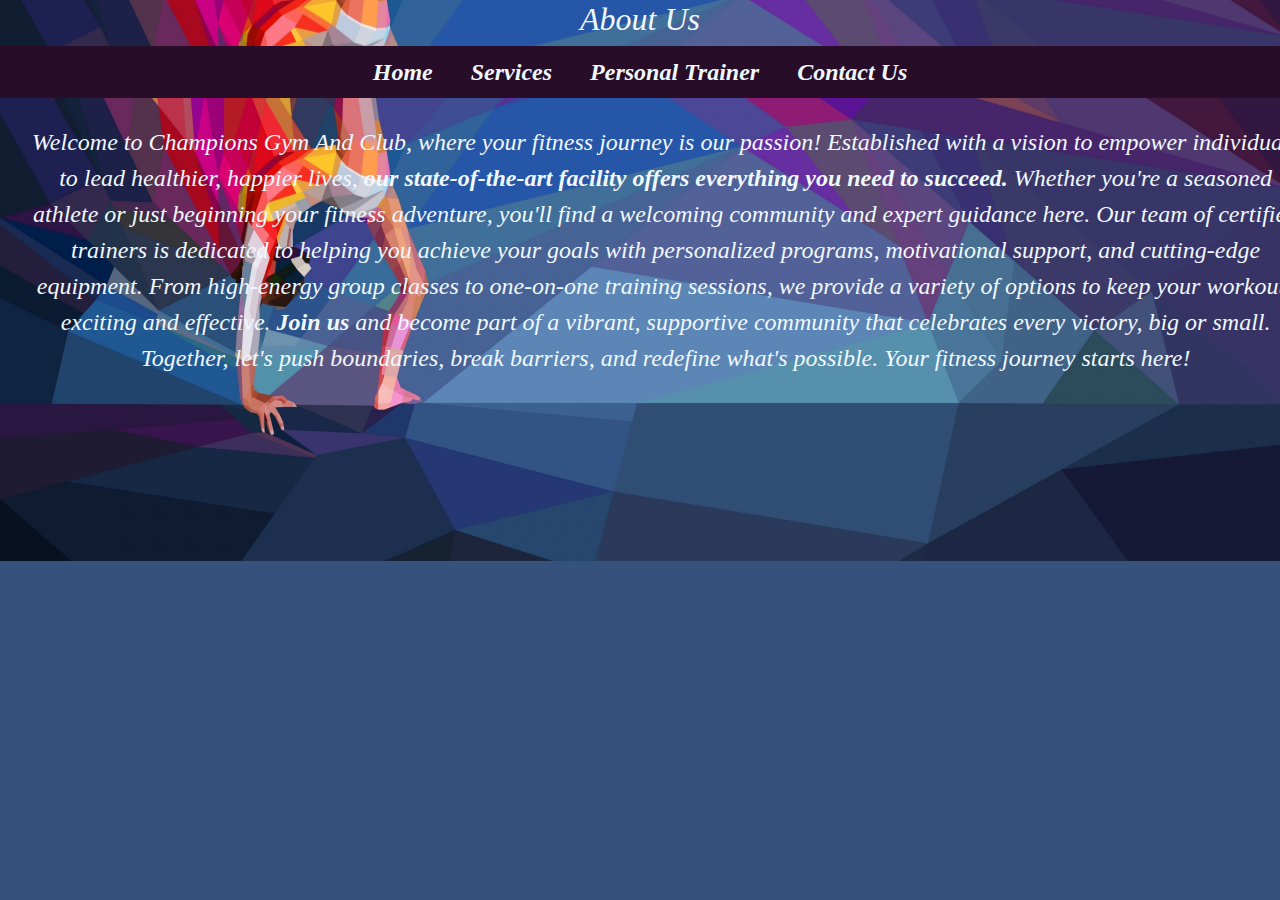
<file: aboutus.html>
<!DOCTYPE html>
<html lang="en">
<head>
    <meta charset="UTF-8">
    <meta name="viewport" content="width=device-width, initial-scale=1.0">
    <link rel="stylesheet" href="css/styleproject1.css">
    <link href="https://cdn.jsdelivr.net/npm/bootstrap@5.3.3/dist/css/bootstrap.min.css" rel="stylesheet" integrity="sha384-QWTKZyjpPEjISv5WaRU9OFeRpok6YctnYmDr5pNlyT2bRjXh0JMhjY6hW+ALEwIH" crossorigin="anonymous">

    <title>About Us</title>

</head>

<body class="aboutuspage">


<header class="container-one">

    <h2>About Us</h2>

          
<div class="home-options p-2" >
  <ul class="m-0 p-0" >
      <li> <a href="index.html" target="_self" aria-label="this link opens an index page" >Home</a> </li>
    <li> <a href="services.html" target="_self" aria-label="this link opens a services page" >Services</a> </li>
    <li> <a href="trainer.html" target="_self" aria-label="this link opens a trainer page">Personal Trainer</a> </li>
    <li> <a href="index.html#contactus" target="_parent" aria-label="this is an internal link of an index page">Contact Us</a> </li>
  </ul>
</div> 

</header>

 <p class="aboutus-box" > Welcome to Champions Gym And Club, where your fitness journey is our passion! Established with a vision to empower individuals to lead healthier, happier lives, <span>our state-of-the-art facility offers everything you need to succeed.</span> Whether you're a seasoned athlete or just beginning your fitness adventure, you'll find a welcoming community and expert guidance here.
            
            Our team of certified trainers is dedicated to helping you achieve your goals with personalized programs, motivational support, and cutting-edge equipment. From high-energy group classes to one-on-one training sessions, we provide a variety of options to keep your workouts exciting and effective.
            
            <span>Join us </span> and become part of a vibrant, supportive community that celebrates every victory, big or small. Together, let's push boundaries, break barriers, and redefine what's possible. Your fitness journey starts here!</p>
  
  

  <script src="https://cdn.jsdelivr.net/npm/bootstrap@5.3.3/dist/js/bootstrap.bundle.min.js" integrity="sha384-YvpcrYf0tY3lHB60NNkmXc5s9fDVZLESaAA55NDzOxhy9GkcIdslK1eN7N6jIeHz" crossorigin="anonymous"></script>

</body>
</html>
</file>
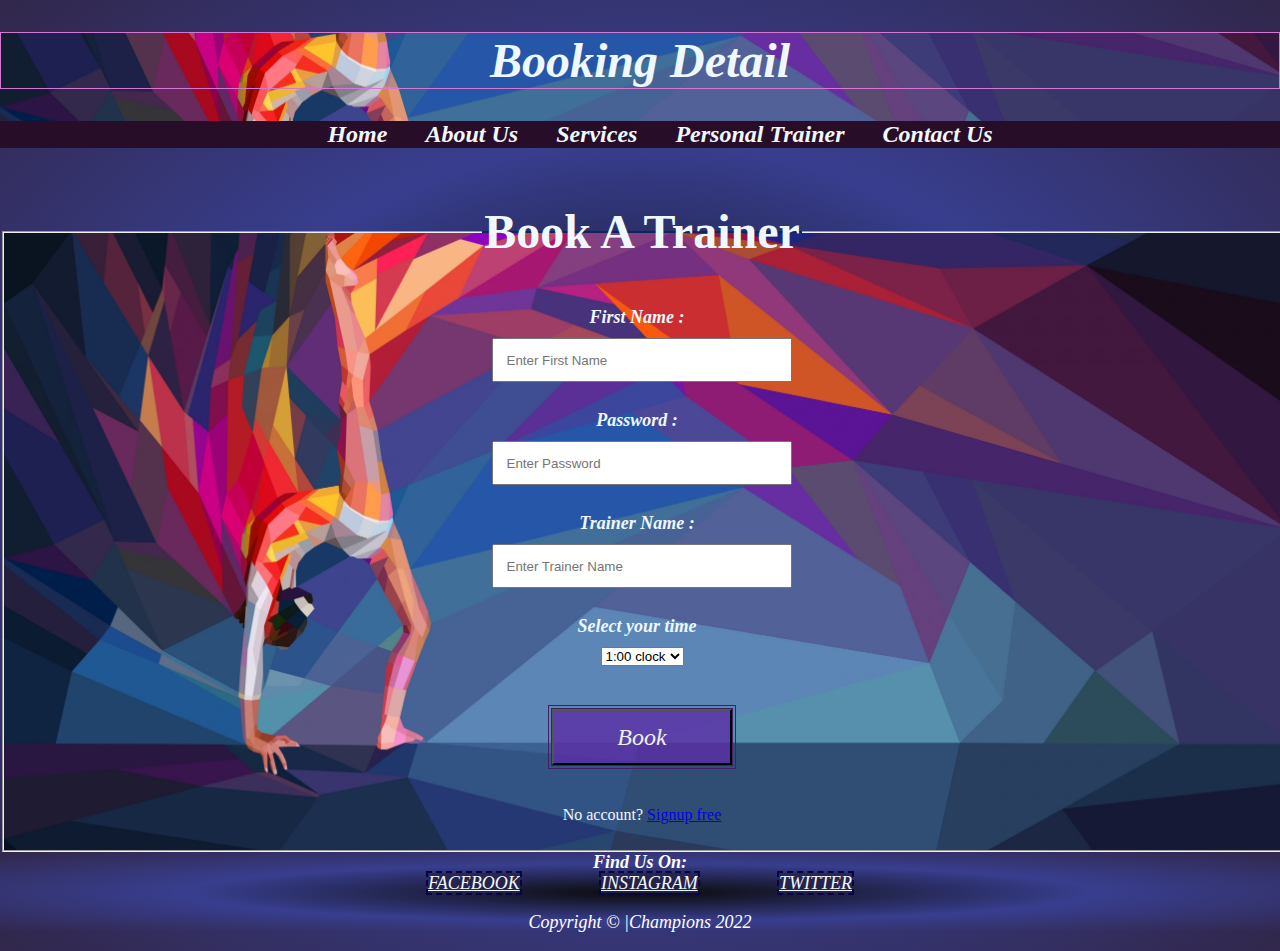
<file: bookingpage.html>
<!DOCTYPE html>
<html lang="en">
<head>
    <meta charset="UTF-8">
    <meta name="viewport" content="width=device-width, initial-scale=1.0">
    <link rel="stylesheet" href="css/styleproject1.css">
    <title>Booking</title>
</head>
<body class="signup-body">
 

<!-- header -->
    <header>
        <div class="container-one" >
            <h1 style="border: 1px solid rgb(212, 120, 212) ;">Booking Detail</h1>
          
            <div class="home-options p-3" >
                <ul class="m-0 p-0" >
                    <li> <a href="index.html" target="_self" aria-label="Index page link" >Home</a> </li>
                    <li> <a href="aboutus.html" target="_self" aria-label="About us page link" >About Us</a> </li>
                    <li> <a href="services.html" target="_self" aria-label="Services page link" >Services</a> </li>
                  <li> <a href="trainer.html" target="_self" aria-label="Trainer page link">Personal Trainer</a> </li>
                  <li> <a href="#contactus" target="_self" aria-label="Internal link for Contact us section">Contact Us</a> </li>
                </ul>
            </div> 

        </div>
    </header>

<fieldset class="signup-page-container">
    <legend>
<h1> Book A Trainer </h1>
    </legend>

<form action="welcome.html" id="forms" target="_self" >

    <label for="firstname" id="fname">First Name :</label>
    <input id="firstname" type="text" required placeholder="Enter First Name"><br><br>

    <label for="password" id="pass">Password :</label>
    <input type="password" id="password" required placeholder="Enter Password"> <br><br>

    <label for="trainername" id="tname">Trainer Name :</label>
    <input id="trainername" type="text" required placeholder="Enter Trainer Name"><br><br>

    <label for="bookingtime">Select your time</label>
    <select name="time" id="bookingtime">
        <option value="">1:00 clock</option>
        <option value="">3:00 clock </option>
        <option value="">5:00 clock</option>
        
        </select>
  <br><br>


    

       <button class="join">Book</button>
   
       <p>No account? <a href="signup.html" target="_self">Signup free</a> </p>
      
    </form>
</fieldset>

<div class="footer">

    <span>Find us on:</span>
<div class="contactus">
    <a href="https://www.facebook.com" target="_blank" rel="noopener" aria-label="Find us on Facebook (link opens in a new tab)">Facebook</a>
    <a href="https://www.instagram.com" target="_blank" rel="noopener" aria-label="Find us on Instagram (link opens in a new tab)">Instagram</a>
    <a href="https://www.twitter.com" target="_blank" rel="noopener" aria-label="Find us on Twitter (link opens in a new tab)">Twitter</a>
</div>
    <p>Copyright © |Champions 2022</p>

</div>



</body>
</html>
</file>
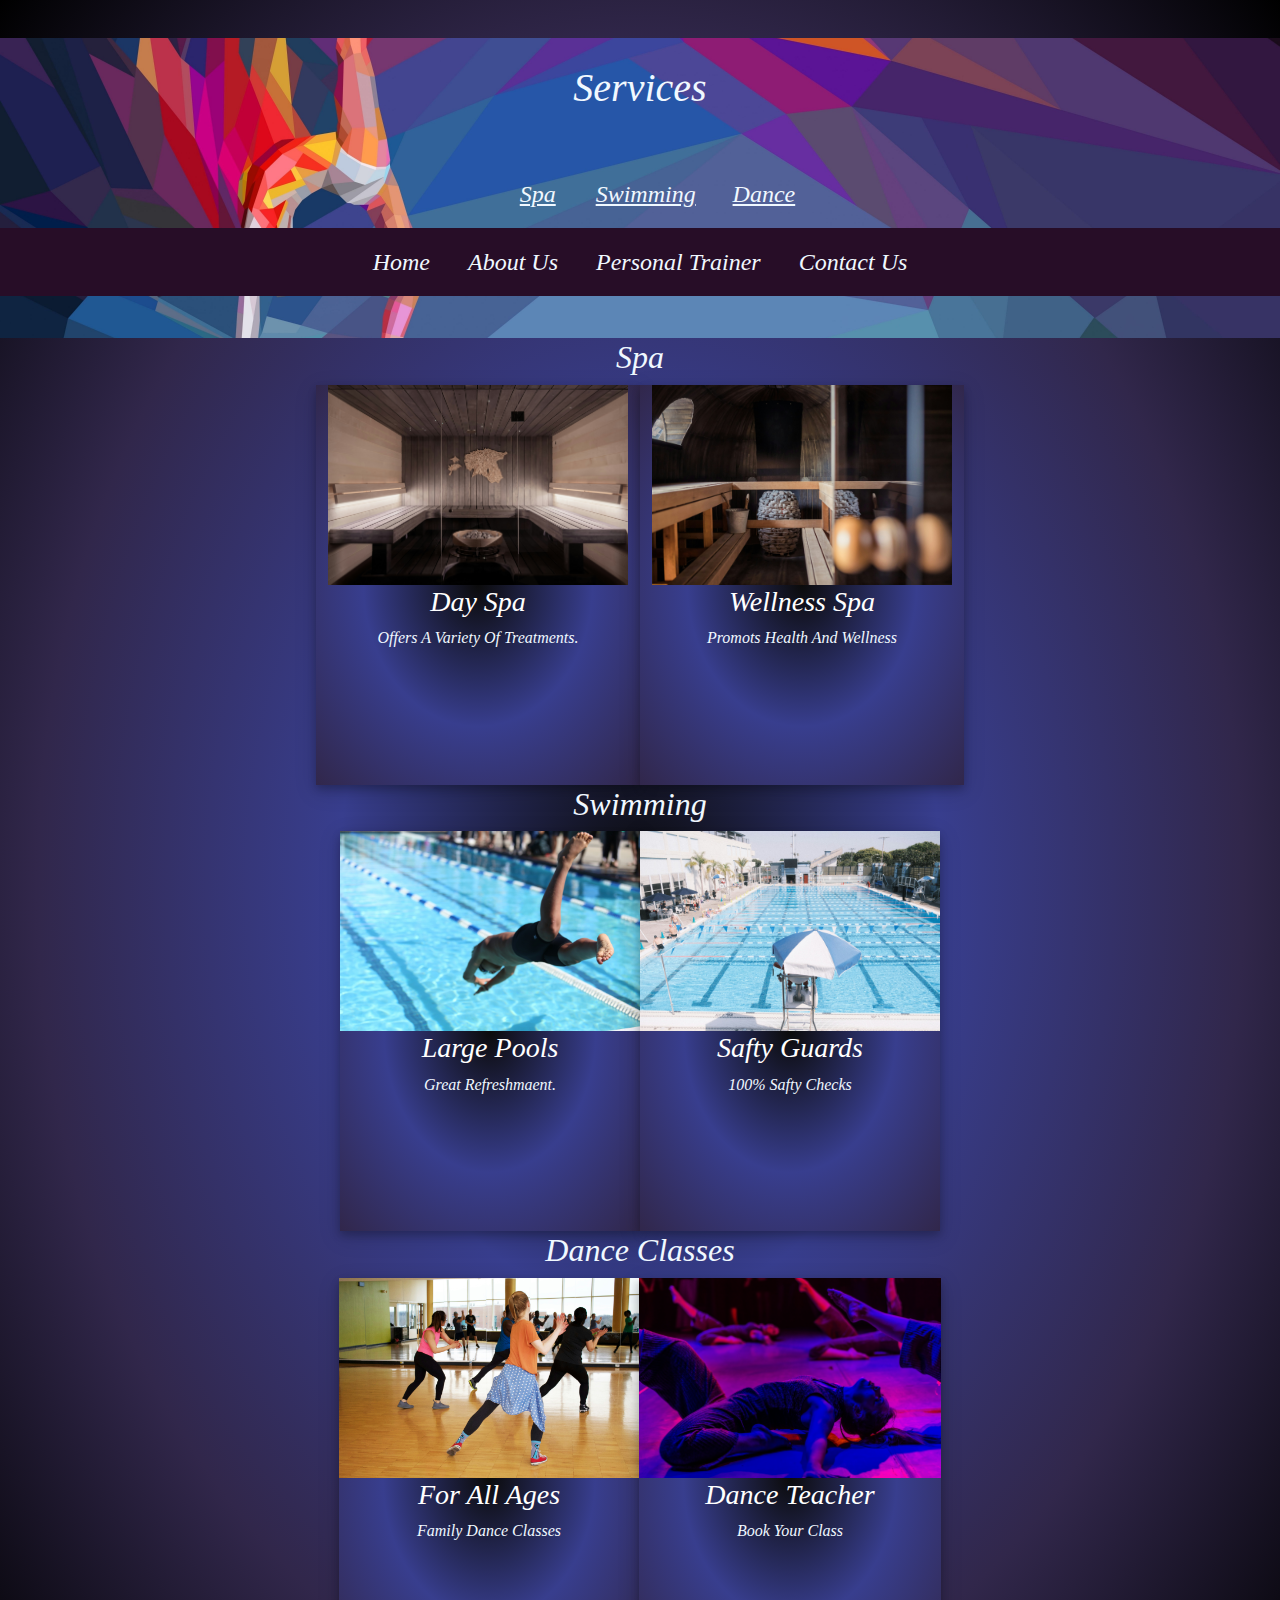
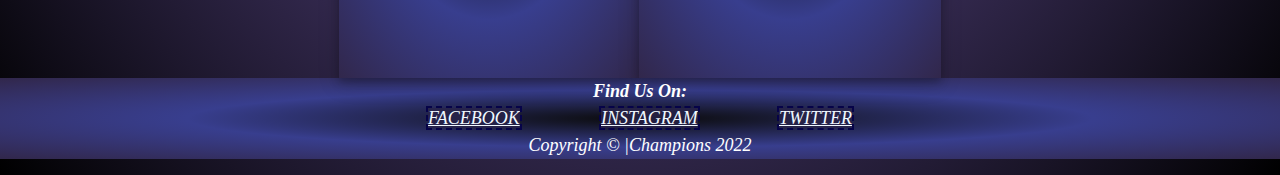
<file: services.html>
<!DOCTYPE html>
<html lang="en">
<head>
    <meta charset="UTF-8">
    <meta name="viewport" content="width=device-width, initial-scale=1.0">
    <title>Services</title>
    <link rel="stylesheet" href="css/styleproject1.css">
    <link href="https://cdn.jsdelivr.net/npm/bootstrap@5.3.3/dist/css/bootstrap.min.css" rel="stylesheet" integrity="sha384-QWTKZyjpPEjISv5WaRU9OFeRpok6YctnYmDr5pNlyT2bRjXh0JMhjY6hW+ALEwIH" crossorigin="anonymous">

</head>



<body class="services-body">

    <header>

    

<div class="services-container">

    <h1>Services</h1>

   

<ul class="nav-services">
    <li> <a href="#spa" aria-label="this is an internal link for spa"> Spa</a> </li>
    <li> <a href="#swimming" aria-label="this is an internal link for swimming" > Swimming</a> </li>
    <li> <a href="#dance" aria-label="this is an internal link for dance" >Dance</a> </li>
</ul>


<div class="home-options p-3" >
    <ul class="m-0 p-0" >
        <li> <a href="index.html" target="_self" aria-label="this link opens an index page" >Home</a> </li>
        <li> <a href="aboutus.html" target="_self" aria-label="this link opens an about us page">About Us</a> </li>
      <li> <a href="trainer.html" target="_self" aria-label="this link opens a trainer page" >Personal Trainer</a> </li>
      <li> <a href="index.html#contactus" aria-label="this is an internal link of an index page" target="_self">Contact Us</a> </li>
    </ul>
</div> 

</div>


</header>




<!--  there are three services in the section -->
          <!-- first one is Spa -->
           <!--  spa has two images -->
             
<section class="section-services">
    <h2 id="spa">Spa </h2>
    <div class="flex-container">
<div class="row">
      <div class="feature col">
<!-- image one -->
<img src="images/spa1.jpg" alt="inside picture of spa" width="200" height="200" aria-label="this picture shows the wooden seating of spa" >

<div>

<h3 style="text-align:center; color:white ;">Day Spa</h3>
<p class="line">Offers a variety of treatments.</p>
</div>
 </div>

            <div class="feature col">
                
                <!-- image two -->
            <img src="images/spa2.jpg" alt="inside picture of spa" width="200" height="200" aria-label="inside pictutre of spa">

            <div>
                <h3 style="text-align:center; color:white ;">Wellness Spa</h3>
                <p class="line">Promots health and wellness</p>
                </div>
            </div>
</div>
    </div>
<!-- spa end -->


<!-- there are two images for the Swimming -->
    <h2 id="swimming">Swimming</h2>
    <div class="flex-container">
        <div class="feature">
            <!-- image one -->
           <img src="images/swimming1.jpg" alt="a person about to jump into the swimming pool" width="200" height="200" aria-label="this picture shows the person is jumping into the water" >
           <div>
            <h3 style="text-align:center; color:white ;">Large Pools</h3>
            <p class="line">Great refreshmaent.</p>
            </div>
           </div>

           <div class="feature">
            <!-- image two -->
          <img src="images/swimming2.jpg" alt="a safety guard of swimming pool is on duty." width="200" height="200" aria-label="poeple using pool and safety guard is on duty">
          <div>
            <h3 style="text-align:center; color:white ;">Safty Guards </h3>
            <p class="line">100% safty checks</p>
            </div>
        </div>
    </div>
<!-- swimming end -->



<!-- dance has two images -->
    <h2 id="dance">Dance Classes</h2>
    <div class="flex-container">
        <div class="feature">
            <!-- image one -->
           <img src="images/dance1.jpg" alt="kids are dancing" width="200" height="200" aria-label="kids are learning dance" >
           <div>
            <h3 style="text-align:center; color:white ;">For all ages</h3>
            <p class="line">family dance classes</p>
            </div>
           </div>

           <div class="feature">
            <!-- image two -->
          <img src="images/dance2.jpg" alt="a lading dancing" width="200" height="200" aria-label="A picture of a dancing lady making a dance move">
          <div>
            <h3 style="text-align:center; color:white ;">dance teacher</h3>
            <p class="line">book your class</p>
            </div>
        </div>
    </div>
<!-- dance end -->






</section>


 <div class="footer">

    <span>Find us on:</span>
<div class="contactus">
    <a href="https://www.facebook.com" target="_blank" rel="noopener" aria-label="Find us on Facebook (link opens in a new tab)">Facebook</a>
    <a href="https://www.instagram.com" target="_blank" rel="noopener" aria-label="Find us on Instagram (link opens in a new tab)">Instagram</a>
    <a href="https://www.twitter.com" target="_blank" rel="noopener" aria-label="Find us on Twitter (link opens in a new tab)">Twitter</a>
</div>
    <p>Copyright © |Champions 2022</p>

</div> 


<script src="https://cdn.jsdelivr.net/npm/bootstrap@5.3.3/dist/js/bootstrap.bundle.min.js" integrity="sha384-YvpcrYf0tY3lHB60NNkmXc5s9fDVZLESaAA55NDzOxhy9GkcIdslK1eN7N6jIeHz" crossorigin="anonymous"></script>


</body>
</html>
</file>
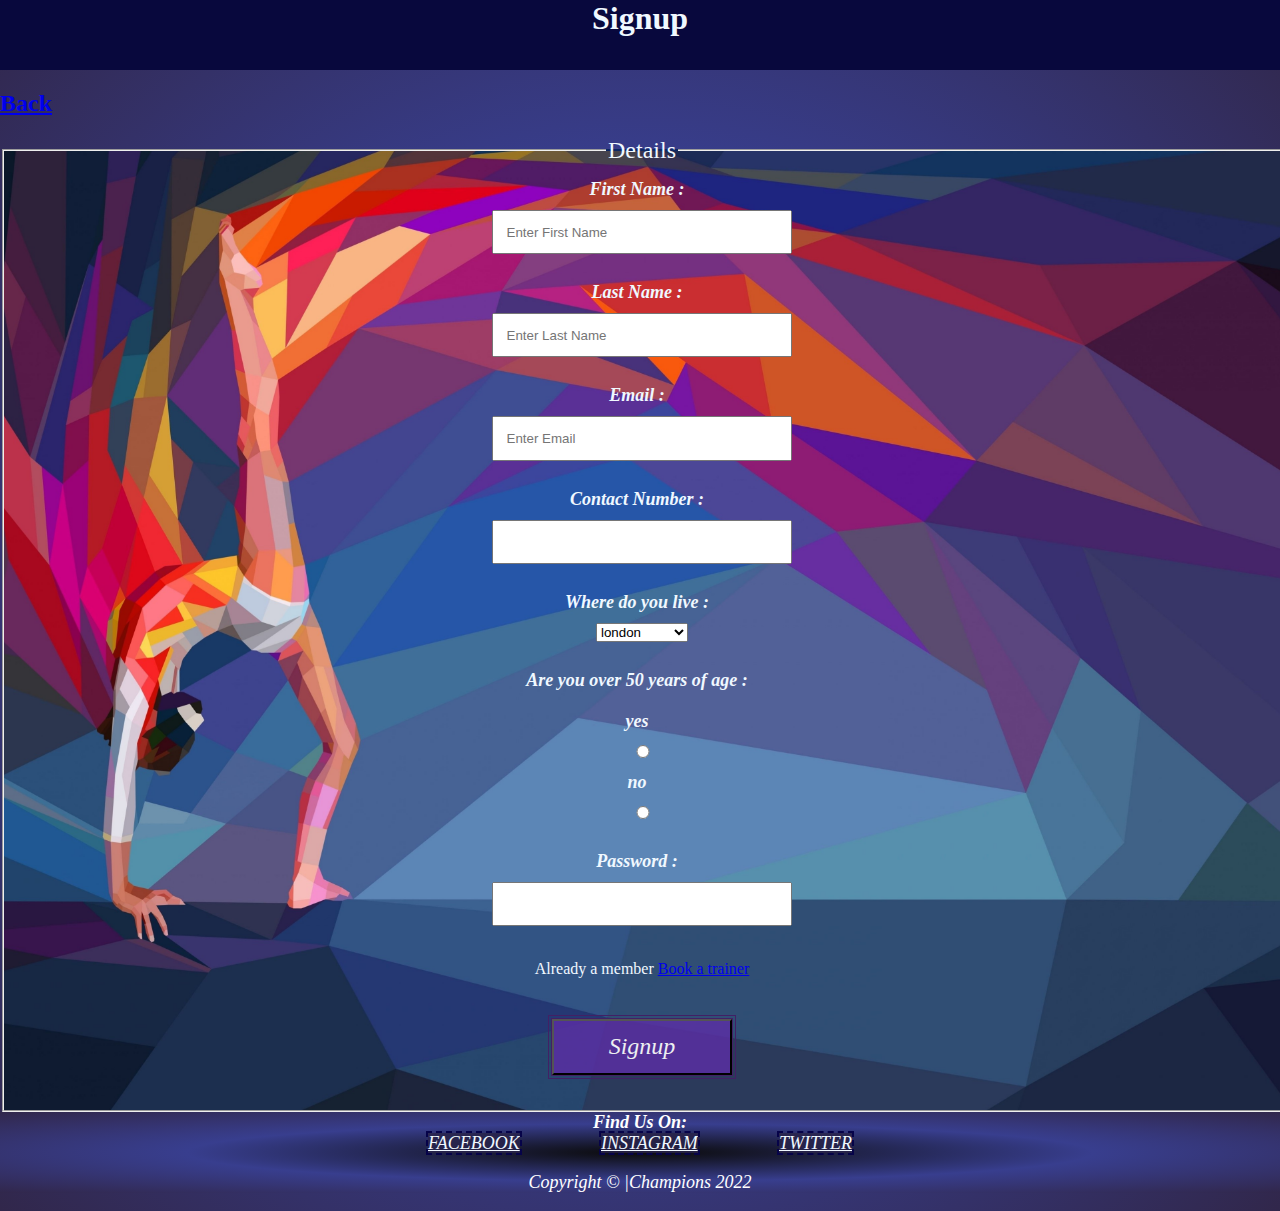
<file: signup.html>
<!DOCTYPE html>
<html lang="en">
<head>
    <meta charset="UTF-8">
    <meta name="viewport" content="width=device-width, initial-scale=1.0">
    <title>Signup</title>

    <!-- css link -->
    <link rel="stylesheet" href="css/styleproject1.css">

    
</head>




<body class="signup-body">

    <!-- header -->
    <header >
        <div class="signup-page-header">
            <h1>Signup</h1>
            <h2> <a href="index.html" target="_parent" aria-label="this link opens an index back"> Back </a> </h2>
        </div>


    </header>

    <!-- header end -->

    <!-- details for signup -->
            <fieldset class="signup-page-container" >
              <legend>Details</legend>  
                      <form id="forms"  action="welcome.html" target="_self" >
                <!-- first name -->
                <label for="firstname" id="fname">First Name :</label>
                <input id="firstname" type="text" required placeholder="Enter First Name"><br><br>
                 

                <!-- last name -->
                <label for="lastname" id="lname">Last Name :</label>
                <input id="lastname" type="text" required placeholder="Enter Last Name"><br><br>
  

                <!-- Email  -->
                <label for="Email" id="email">Email :</label>
                <input id="Email" type="email" required placeholder="Enter Email"><br><br>



                <!-- contact number -->
                <label id="cnum" for="contactnumber">Contact Number :</label>
                <input id="contactnumber" type="text" required><br><br>

                <!-- select city -->

                <label for="cities">Where do you live :</label>
                <select name="city" id="cities">
                    <option value="">london</option>
                    <option value="">birmingham</option>
                    <option value="">Manchester</option>
                    <option value="">liverpool</option>
                    </select>
              <br><br>

              <!-- radio button for yes and no -->
             <div class="radio">
              <label  for="radiobutton"> Are you over 50 years of age :</label>
              <label for="radiobutton">yes</label>
              <input  type="radio" id="radiobutton" value="Yes">
              <label  for="radiobutton2"> no</label>
              <input  type="radio" id="radiobutton2" value="No"><br><br>
            </div>
            
              <!-- password -->
            <label for="password" id="pass">Password :</label>
            <input type="password" id="password" required> <br><br>



            <!-- if you are club memeber then you can access a booking page -->
          <p> Already a member <a href="bookingpage.html"  target="_self" aria-label="this link opens a booking page">Book a trainer</a> </p>


          <!-- submit -->
<input type="submit" value="Signup" class="join">

            </form>
            </fieldset>


            <!-- footer -->
            <div class="footer">

                <span>Find us on:</span>
            <div class="contactus">
                <a href="https://www.facebook.com" target="_blank" rel="noopener" aria-label="Find us on Facebook (link opens in a new tab)">Facebook</a>
                <a href="https://www.instagram.com" target="_blank" rel="noopener" aria-label="Find us on Instagram (link opens in a new tab)">Instagram</a>
                <a href="https://www.twitter.com" target="_blank" rel="noopener" aria-label="Find us on Twitter (link opens in a new tab)">Twitter</a>
            </div>
                <p>Copyright © |Champions 2022</p>
            
            </div>
            
            
        

</body>
</html>
</file>
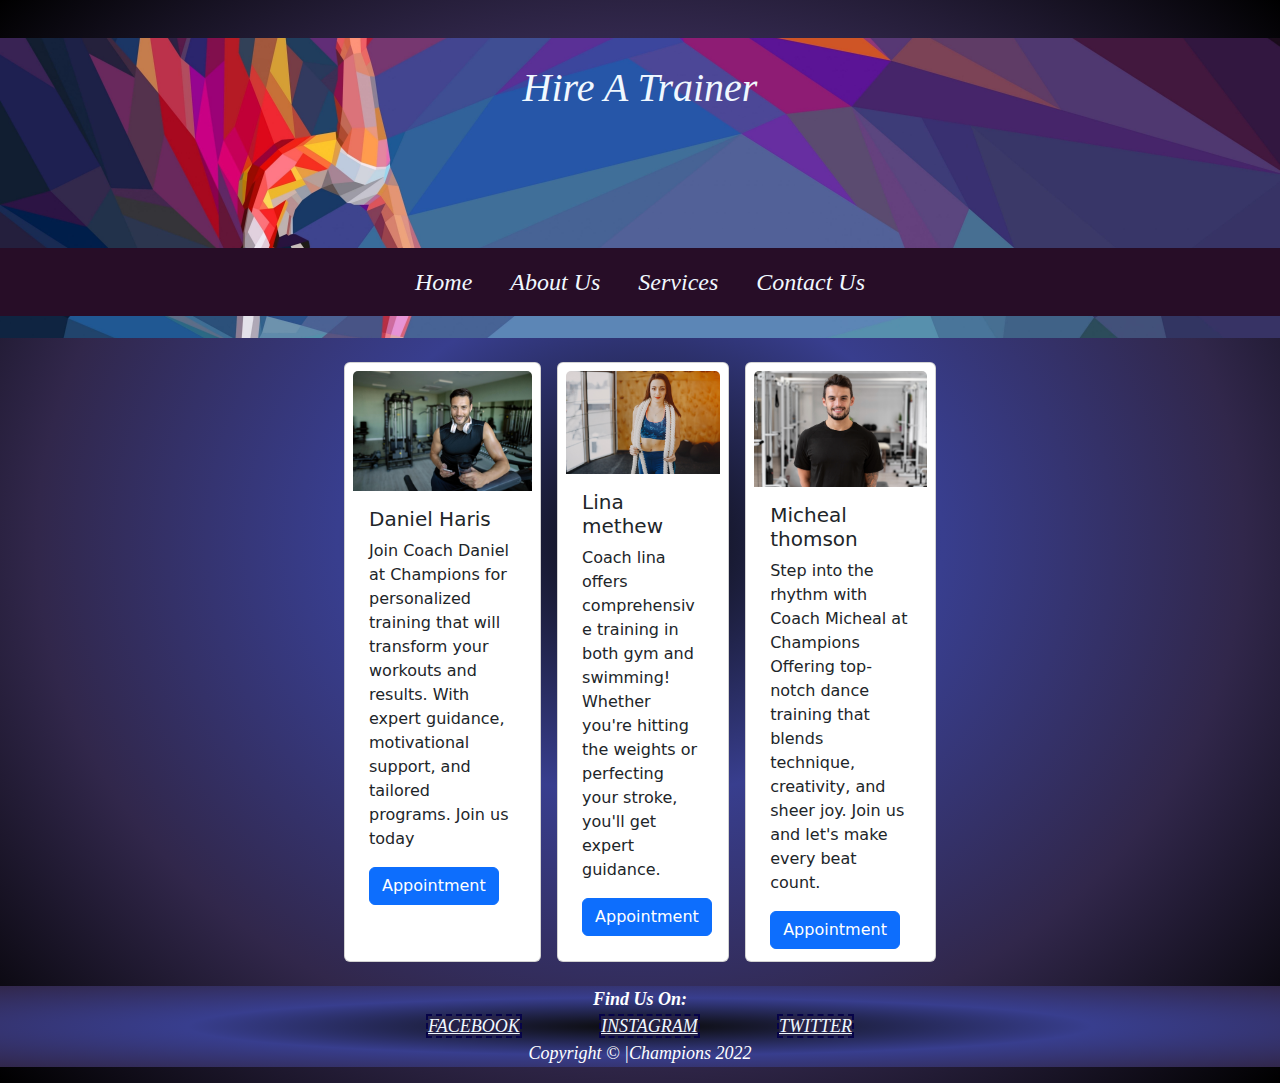
<file: trainer.html>
<!DOCTYPE html>
<html lang="en">
<head>
    <meta charset="UTF-8">
    <meta name="viewport" content="width=device-width, initial-scale=1.0">
    <title>Trainer</title>
    <link rel="stylesheet" href="css/styleproject1.css">

    <!-- bootstrap -->
    <link href="https://cdn.jsdelivr.net/npm/bootstrap@5.3.3/dist/css/bootstrap.min.css" rel="stylesheet" integrity="sha384-QWTKZyjpPEjISv5WaRU9OFeRpok6YctnYmDr5pNlyT2bRjXh0JMhjY6hW+ALEwIH" crossorigin="anonymous">
</head>

<body class="services-body" >

  <header>
    
  
    <div class="services-container" >
        
        
        <h1>Hire A Trainer </h1>


        <br><br>

<!-- nav bar -->
        <div class="home-options p-3">
          <ul class="m-0 p-0" >
              <li> <a href="index.html" target="_self" aria-label="this link opens an index page" >Home</a> </li>
              <li> <a href="aboutus.html" target="_self" aria-label="this link opens an about us page" >About Us</a> </li>
              <li> <a href="services.html" target="_self" aria-label="this link opens a services page">Services</a> </li>
            <li> <a href="index.html#contactus" target="_self"  aria-label="this is an internal link of an index page">Contact Us</a> </li>
          </ul>
      </div> 
    </div>
  </header>

<!-- three trainers cards to show their details and appointment option  -->
 <!-- you can access the booking page with the link appointment -->
  <!-- bootstrap card -->
   <!-- first card -->
<div class="d-flex gap-3 w-50 justify-content-center mx-auto  p-4">

    <div class="card p-2" style="height: 600px; ">
        <img src="images/trainer1.jpg" height="auto"   class="card-img-top" alt="Gym trainer" aria-label="a man in a gym doing workout">
        <div class="card-body">
          <h5 class="card-title">Daniel Haris</h5>
          <p class="card-text">Join Coach Daniel at Champions for personalized training that will transform your workouts and results. With expert guidance, motivational support, and tailored programs. Join us today</p>
          <a href="bookingpage.html" class="btn btn-primary" target="_self">Appointment</a>
        </div>
      </div>
<!-- first card end -->


<!-- second card -->
<div class="card p-2" style="height: 600px; ">
    
      <img src="images/trainer2.jpg" height="auto"  class="card-img-top" alt="Gym trainer" aria-label="woman holding a big rob on a shoulder">
  <div class="card-body">
    <h5 class="card-title">Lina methew</h5>
    <p class="card-text">Coach lina offers comprehensive training in both gym and swimming! Whether you're hitting the weights or perfecting your stroke, you'll get expert guidance.</p>
    <a href="bookingpage.html" class="btn btn-primary" target="_self">Appointment</a>
  </div>
</div>
<!-- second card end -->


<!-- third card -->
<div class="card p-2" style="height: 600px; ">
    <img src="images/trainer3.jpg" height="auto"  class="card-img-top" alt="A man lifting weights" aria-label="a man standing in a gym">
    <div class="card-body">
      <h5 class="card-title">Micheal thomson</h5>
      <p class="card-text">Step into the rhythm with Coach Micheal at Champions Offering top-notch dance training that blends technique, creativity, and sheer joy. Join us and let's make every beat count.</p>
      <a href="bookingpage.html" class="btn btn-primary" target="_self">Appointment</a>
    </div>

  </div>
  <!-- third card end -->

</div>




    <div class="footer">

        <span>Find us on:</span>
    <div class="contactus">
        <a href="https://www.facebook.com" target="_blank" rel="noopener" aria-label="Find us on Facebook (link opens in a new tab)">Facebook</a>
        <a href="https://www.instagram.com" target="_blank" rel="noopener" aria-label="Find us on Instagram (link opens in a new tab)">Instagram</a>
        <a href="https://www.twitter.com" target="_blank" rel="noopener" aria-label="Find us on Twitter (link opens in a new tab)">Twitter</a>
    </div>
        <p>Copyright © |Champions 2022</p>
    
    </div>
    

    <script src="https://cdn.jsdelivr.net/npm/bootstrap@5.3.3/dist/js/bootstrap.bundle.min.js" integrity="sha384-YvpcrYf0tY3lHB60NNkmXc5s9fDVZLESaAA55NDzOxhy9GkcIdslK1eN7N6jIeHz" crossorigin="anonymous"></script>
</body>
</html>
</file>
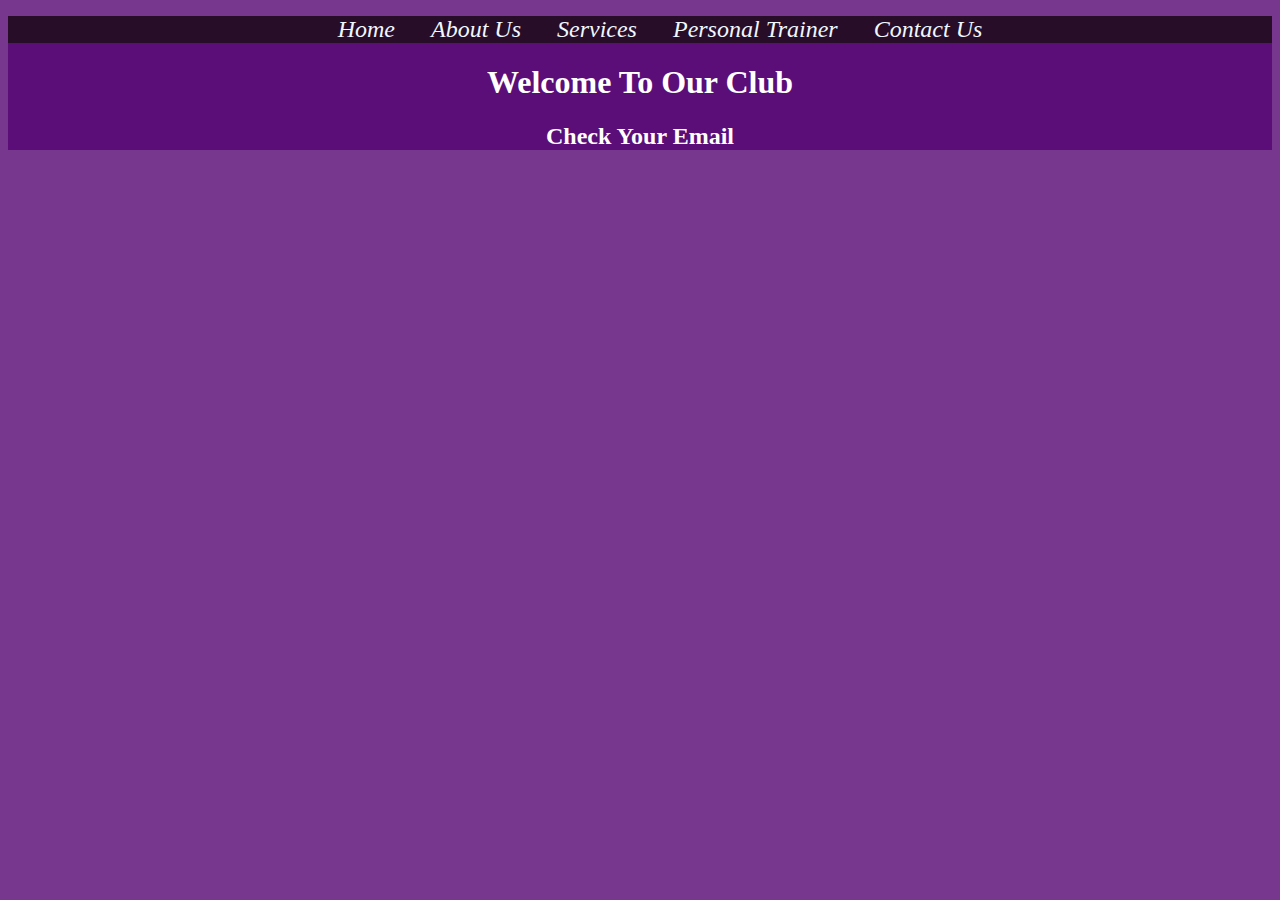
<file: welcome.html>
<!DOCTYPE html>
<html lang="en">
<head>
    <meta charset="UTF-8">
    <meta name="viewport" content="width=device-width, initial-scale=1.0">
    <title>Welcome</title>
    <link rel="stylesheet" href="/css/styleproject1.css">

    <style>
      html, .welcome-container 
        {
            background: rgba(83, 3, 114, 0.792); 
            color: white;
            width: 100%;
            height:auto;
            text-align: center;
          
            
        }
    </style>

</head>

<body>



    <!-- this page is to welcome new members -->
     <header class=" welcome-container">

        <div class="home-options p-3" >
            <ul class="m-0 p-0" >
                <li> <a href="index.html" target="_self" aria-label="this link opens an index page">Home</a> </li>
                <li> <a href="aboutus.html" target="_self" aria-label="this link opens an about us page" >About Us</a> </li>
                <li> <a href="services.html" target="_self" aria-label="this link opens a services page" >Services</a> </li>
              <li> <a href="trainer.html" target="_self" aria-label="this link opens a trainer page">Personal Trainer</a> </li>
              <li> <a href="index.html#contactus" target="_self" aria-label="this is an internal link of an index page">Contact Us</a> </li>
            </ul>
        </div> 
    
<h1>Welcome To Our Club </h1>
       
<h2>Check Your Email</h2>
     </header>
</body>
</html>
</file>
<file: css/styleproject1.css>
@import url('https://fonts.googleapis.com/css2?family=Cabin:ital,wght@0,400..700;1,400..700&family=Philosopher:ital,wght@0,400;0,700;1,400;1,700&display=swap');

*{
  box-sizing: border-box;
}
  
  span {
    font-weight: 700;
  }



  /* logo in the mainpage.html container-one */
  .logo {
    width:  200px;
    height:70px;
    border-radius: 50%;
  margin: 1%;
  outline: double 4px rgb(66, 32, 101);
  }
  

  /* this button on mainpage.html container-one for discount */
  button{
    /* border-style: double; */
    width:100%;
    background-color: rgb(4, 16, 76);
    color: aliceblue;
    font-style: italic;
    font-size: medium;
    margin-bottom:2%;
   
  }
  button:hover{ 
  
    /* background-color:white; */
      color: black;
    }
  

  /* for button for signup */
  .join
  {
    width: 180px;
    background-color: rgba(92, 46, 167, 0.792);
    color: rgb(237, 239, 241);
    font-style: italic;
    font-family: Cambria, Cochin, Georgia, Times, 'Times New Roman', serif;
    font-size: x-large;
    margin:2%;
    padding: 1%;
    outline: double 4px rgb(66, 32, 101);
   
  }
  
  .join:hover {
    background-color: rgb(221, 233, 237);
    color: black;
  
  }


  /* this is a div class in mainpage.html header */
  .container-one
   {
   

    margin: 0;
    padding: 0;
    width: 100%;
    height: 40%;
    text-align: center;
    align-items: center;
  background: rgb(52, 38, 97) url('/images/logo.jpg') center center/ cover no-repeat;
  /* background-repeat: no-repeat;
  background-position: center;
   background-size: auto;  */
  font-size: x-large;
  color:aliceblue;
  font-weight: 700;
  font-style: italic;
  font-family: Cambria, Cochin, Georgia, Times, 'Times New Roman', serif;
  }
  
  /* un-ordered list for options in mainpage.html header  */
   li {
    display:inline-block;
    text-align: center;
    padding: 0 16px;
    font-style: italic;
  
  } 
  
  /* anchor tags in an un-ordered list in mainpage.html header */
  .home-options a
  {
   width:100%;
  height: 40px;
  color:aliceblue;
  font-size: x-large;
  /* border:1px solid black; */
  text-align: center;
  padding: 0;
  text-decoration: none;
  }
  
   .home-options
    {    
  background-color: rgb(39, 13, 39);
 
  

  } 
  
  .home-options a:hover 
  {
    /* background-color:aliceblue; */
    color: black;
  }
  


  .content 
  {
    /* outline: dashed 2px black; */
    width:100%;
    padding: 1rem;
    height:auto;
    display:flex;
    justify-content: center;
    background-image:radial-gradient(rgb(11, 11, 11),rgb(56, 62, 142),rgb(49, 39, 75));
  
  /* background-image:radial-gradient(rgb(29, 8, 8),rgb(131, 8, 131),rgb(10, 10, 152)); */  
  }
  

  .detail p
  {
    width:100%;
    height:70px;
    margin-top:1%;
    color:black;
    font-family: Cambria, Cochin, Georgia, Times, 'Times New Roman', serif;
    font-size: large;
  padding:0;
  text-align: center;
  /* outline: dashed 2px rgb(28, 62, 84); */
  }
  
  .font{
    font-family: Cambria, Cochin, Georgia, Times, 'Times New Roman', serif;
    font-weight: 500;
    font-size: medium;
    width: 100%;
  }
  .feature
   {
    height:400px;
    
    background-image:radial-gradient(rgb(11, 11, 11),rgb(56, 62, 142),rgb(49, 39, 75));
    box-shadow: 0 4px 8px 0 rgba(0, 0, 0, 0.2), 0 6px 20px 0 rgba(0, 0, 0, 0.19);
  /* display: block; */
  text-align: center;
  text-transform: capitalize;
  
  }
 .feature img{
height: 200px;
width: auto;

 }
  .container{
    background-image:radial-gradient(rgb(11, 11, 11),rgb(56, 62, 142),rgb(49, 39, 75));
    box-shadow: 0 4px 8px 0 rgba(0, 0, 0, 0.2), 0 6px 20px 0 rgba(0, 0, 0, 0.19);
  }
  
  .line{
     text-align: center;
    /* padding: 2px 8px; */
    color: aliceblue;
  }
  .flex-container {
    flex-direction: row;
    display:flex;
   justify-content: center;
   height:400px;
    align-items: center;
  
  }
  .body-content h1
  {
    margin-bottom:0;
    Color:rgb(114, 74, 5);
     text-align: center;
     font-weight: 700;
     font-style: italic;
     font-family: Cambria, Cochin, Georgia, Times, 'Times New Roman', serif;
  }
  
  .services-container {
    width: 100%;
    height:300px;
    background:url('/images/logo.jpg') center center/ cover no-repeat;
    /* background-color: rgb(39, 26, 73); */
    color: aliceblue;
    text-align: center;
    font-size: x-large;
    font-family: Cambria, Cochin, Georgia, Times, 'Times New Roman', serif;
  font-style: italic;
  align-items :center;
  }
  
   .nav-services a{
    color:aliceblue;
    font-size: x-large;
    font-family: Cambria, Cochin, Georgia, Times, 'Times New Roman', serif;
    font-style: italic;
    margin-bottom:2%;
    padding: 3%;
   }  
   header a:hover{
    /* background-color: aliceblue; */
    color: black;
   }
   .services-options a
   {
    color: aliceblue;
    margin:5px 5px;
   }
   .services-container h1{
  /* border:dotted 2px white; */
  display:block;
  margin:3%;
  color:aliceblue;
  padding:2%;
   }

  .section-services{
    text-align: center;
    font-style: italic;
    font-family: Cambria, Cochin, Georgia, Times, 'Times New Roman', serif;
    font-weight:500;
    color: rgb(3, 15, 86);
    color: aliceblue;
   }
 
   .aboutuspage {

    width: 100%;
    background-image:radial-gradient(rgb(11, 11, 11),rgb(56, 62, 142),rgb(49, 39, 75), black);
    height:100%;
    color:aliceblue;
    margin:0;
    padding: 0;
    background: rgba(3, 35, 91, 0.792) url('/images/logo.jpg') center center/ cover no-repeat;
      }

      .aboutus-box {
   
     margin: 2%;
    text-align: center;
    font-size: x-large;
    font-style: italic;
    font-family: Cambria, Cochin, Georgia, Times, 'Times New Roman', serif;
    width:  100%;
height: 100%;

      }
  
   #contactus {
   display: flex;
    width: 100%;  
    box-shadow: 0 4px 8px 0 rgba(22, 9, 9, 0.2), 0 6px 20px 0 rgba(65, 62, 62, 0.19);
  
  } 

.detail{
  width: 100%;
}



  @media screen and (max-width:768px) {
      #contactus{
        flex-direction:column;
      }
      #box-one,#box-two{
        width: 100%;
      }
      video {
        width: 500;
    
      }
    
  }

  @media screen and (min-width:768px) {
      #box-one,#box-two{
        width: 50%;
      }
video {
  width : 300;
}

  }


  #box-one  {
    background-image:radial-gradient(rgb(11, 11, 11),rgb(56, 62, 142),rgb(49, 39, 75));
  font-size: large;
    color:aliceblue;
    box-shadow : 0 4px 8px 0 rgba(0, 0, 0, 0.2), 0 6px 20px 0 rgba(0, 0, 0, 0.19);
  text-align:center;
  
  }
  .center{
    margin-left: auto;
    margin-right: auto;
  }

  #box-two
  {
    background-image:radial-gradient(rgb(11, 11, 11),rgb(56, 62, 142),rgb(49, 39, 75));
    color: aliceblue;
    text-align: center;
  
    box-shadow : 0 4px 8px 0 rgba(0, 0, 0, 0.2), 0 6px 20px 0 rgba(0, 0, 0, 0.19);
  }


  
  .footer {
    background-image:radial-gradient(rgb(11, 11, 11),rgb(56, 62, 142),rgb(49, 39, 75));
    font-style: italic;
    font-family: Cambria, Cochin, Georgia, Times, 'Times New Roman', serif;
    text-transform: capitalize;
    width: 100%;
    color: white;
    text-align: center;
    font-size: large;
  }
  .contactus a  {
    font-size: large;
  outline: dashed 2px rgb(6, 3, 73);
  text-transform: uppercase;
  margin: 3%;
  background-color:rgba(40, 35, 75, 0.792);
  color: aliceblue;
  }
  
  .contactus a:hover {
    background-color: white;
    color: black;
  }
  
   .signup-body {
    background-image:radial-gradient(rgb(11, 11, 11),rgb(56, 62, 142),rgb(49, 39, 75));
     height: 110%;
     width:100%;
     margin:0;
     padding: 0;
  }
  
  .signup-page-header h1 {
  text-align: center;
  background-color: rgb(8, 8, 61);
  color: aliceblue;
  height: 70px;
  display: block;
  width: 100%;
  margin: 0;
  padding: 0;
  
  }
  
  .signup-page-container 
  {
    width: 100%;
  text-align: center;
  height: 70%;
  color: aliceblue;
  background: rgba(3, 35, 91, 0.792) url('/images/logo.jpg') center center/ cover no-repeat;
  }

  legend{
    font-size: x-large;
  }
  #forms input:focus {
    background-color: rgb(27, 24, 60);
    color: aliceblue;

  }
  label{
    padding: 10px 10px 10px 0;
   display:block;
   font-size: large;
   font-weight: 700;
   font-family: Cambria, Cochin, Georgia, Times, 'Times New Roman', serif;
   font-style: italic;
  }
  input{
    width: 300px;
    padding:1%;
  }


  .services-body{
    background-image:radial-gradient(rgb(11, 11, 11),rgb(56, 62, 142),rgb(49, 39, 75), black);
  color:aliceblue;
  height: 160%;
  
  }
</file>
